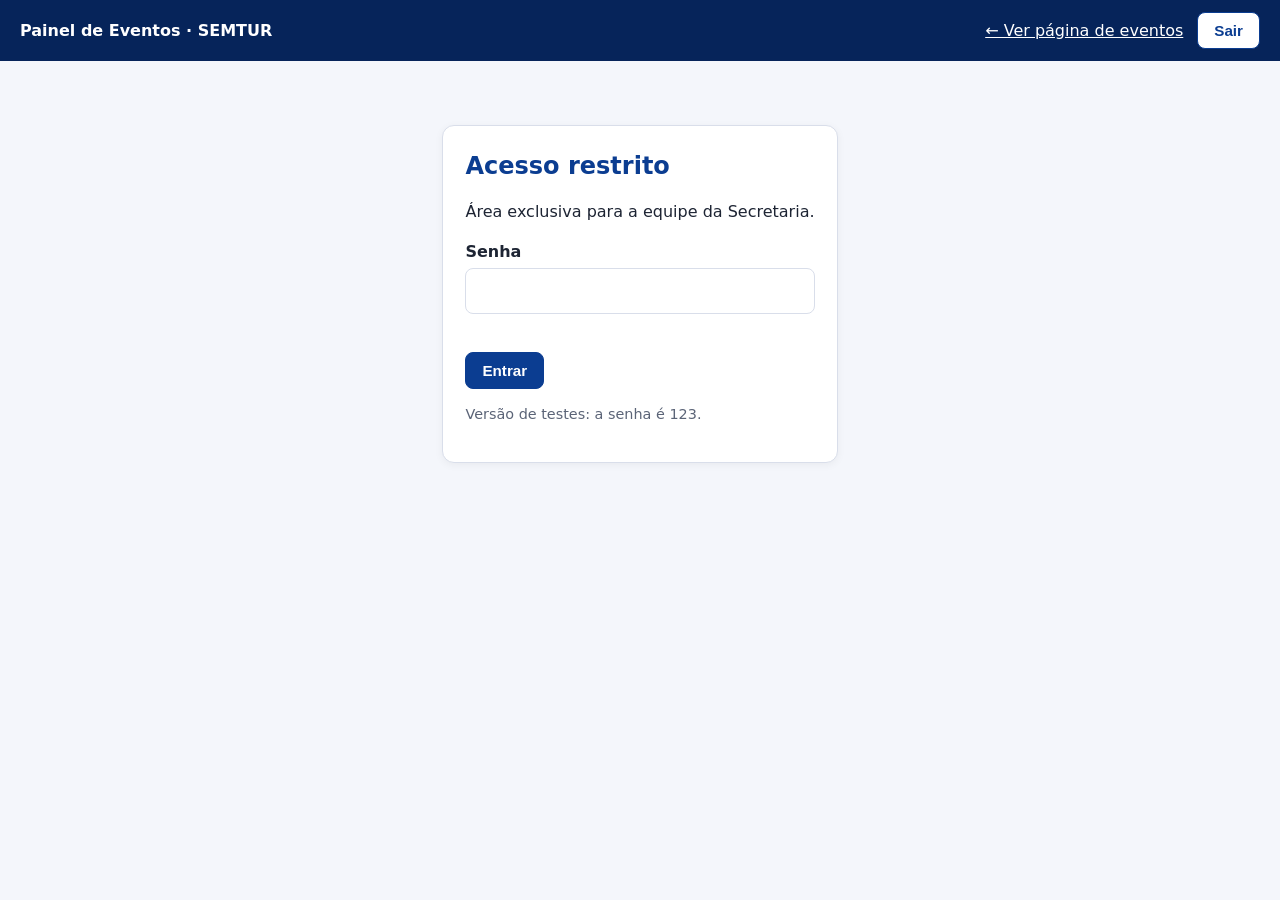
<file: Site_Prefeitura_alimentador_claude/Site Prefeitura - SEMTUR/curraisnovos.rn.gov.br/secretarias/semtur-2/admin.html>
<!DOCTYPE html>
<html lang="pt-br">
<head>
<meta charset="utf-8"><meta name="viewport" content="width=device-width, initial-scale=1">
<meta name="robots" content="noindex,nofollow">
<title>Acesso restrito - Painel de Eventos</title>
<link rel="stylesheet" href="eventos-assets/admin.css">
</head>
<body>
<header class="top"><strong>Painel de Eventos · SEMTUR</strong><span><a href="eventos.html">← Ver página de eventos</a><button id="sair" type="button" class="b">Sair</button></span></header>
<main>
<section id="login" class="card login">
  <h1>Acesso restrito</h1><p>Área exclusiva para a equipe da Secretaria.</p>
  <form id="form-login"><label class="fld"><span class="lbl">Senha</span><input id="senha" type="password" autocomplete="current-password" required></label>
  <p id="erro-login" class="erro" role="alert"></p><button class="b pri" type="submit">Entrar</button></form>
  <p class="dica">Versão de testes: a senha é 123.</p>
</section>
<section id="painel" hidden>
  <nav class="tabs"><button type="button" data-sec="eventos">Eventos</button><button type="button" data-sec="roteiros">Roteiros turísticos</button></nav>
  <div class="card"><h2 id="titulo-sec"></h2>
    <div class="modos"><button type="button" data-modo="criar">＋ Criar</button><button type="button" data-modo="alterar">✎ Alterar detalhes</button><button type="button" data-modo="excluir">🗑 Excluir</button></div>
    <div id="area"></div></div>
  <div class="card rodape"><strong>Backup:</strong><button type="button" class="b" id="exp">Exportar</button><label class="b" for="imp">Importar</label><input id="imp" type="file" accept=".json" hidden><button type="button" class="b perigo" id="rest">Restaurar exemplos</button></div>
</section>
</main>
<div id="toast" class="toast" role="status"></div>
<script src="eventos-assets/dados.js"></script>
<script src="eventos-assets/armazenamento.js"></script>
<script src="eventos-assets/admin.js"></script>
</body>
</html>
</file>
<file: Site_Prefeitura_alimentador_claude/Site Prefeitura - SEMTUR/curraisnovos.rn.gov.br/secretarias/semtur-2/eventos-assets/admin.css>
:root{--p:#0b3d91;--pd:#06245a;--g:#f4b223;--bg:#f4f6fb;--bd:#d9deea;--t:#1d2433;--m:#5b6477}
*{box-sizing:border-box}body{margin:0;background:var(--bg);color:var(--t);font:16px/1.5 Inter,system-ui,"Segoe UI",Arial,sans-serif}
.top{background:var(--pd);color:#fff;display:flex;justify-content:space-between;align-items:center;gap:12px;padding:12px 20px;flex-wrap:wrap}.top a{color:#fff;margin-right:14px}
main{max-width:980px;margin:24px auto;padding:0 16px;display:grid;gap:18px}#painel{display:grid;gap:18px}#painel[hidden]{display:none}
.card{background:#fff;border:1px solid var(--bd);border-radius:12px;padding:22px;box-shadow:0 2px 8px rgba(0,0,0,.05)}
.login{max-width:440px;margin:40px auto}h1,h2,h3{color:var(--p);margin:0 0 12px}
.fld{display:block;margin-bottom:16px}.lbl{display:block;font-weight:600;margin-bottom:4px}
input,select,textarea{width:100%;padding:10px 12px;border:1.5px solid var(--bd);border-radius:8px;font:inherit;background:#fff;color:var(--t)}
input:focus,select:focus,textarea:focus,button:focus-visible{outline:3px solid var(--g);outline-offset:1px}
.par{display:grid;grid-template-columns:1fr 1fr;gap:14px}
.b{display:inline-block;border:1.5px solid var(--p);background:#fff;color:var(--p);border-radius:8px;padding:9px 16px;font-size:.95rem;font-weight:600;cursor:pointer;margin:0}
.pri{background:var(--p);color:#fff}.perigo{border-color:#b3261e;color:#b3261e}.perigo:hover:not(:disabled){background:#b3261e;color:#fff}.b:disabled{opacity:.4;cursor:not-allowed}
.tabs{display:flex;gap:8px}.tabs button{flex:1;padding:14px;font-weight:700;font-size:1rem;border:0;border-radius:12px;background:#dfe6f5;color:var(--p);cursor:pointer}.tabs .on{background:var(--p);color:#fff}
.modos{display:grid;grid-template-columns:repeat(3,1fr);gap:10px;margin-bottom:20px}.modos button{padding:14px 8px;border:2px solid var(--bd);border-radius:10px;background:#fff;font-weight:700;font-size:.95rem;cursor:pointer;color:var(--t)}.modos .on{border-color:var(--p);background:#eaf0fd;color:var(--p)}
.itens{list-style:none;margin:14px 0 0;padding:0;display:grid;gap:10px}.itens li{display:flex;gap:12px;align-items:center;border:1px solid var(--bd);border-radius:10px;padding:10px;flex-wrap:wrap}
.itens img{width:72px;height:48px;object-fit:cover;border-radius:6px;background:#ddd}.itens li>div:nth-child(2){flex:1;min-width:140px}.itens span{display:block;color:var(--m);font-size:.85rem}.acoes{display:flex;gap:8px;flex-wrap:wrap}
.thumbs{display:flex;flex-wrap:wrap;gap:10px;margin-bottom:8px}.th{position:relative;width:120px}.th.big{width:220px}.th img{width:100%;aspect-ratio:16/10;object-fit:cover;border-radius:8px;display:block}
.th em{position:absolute;left:4px;bottom:4px;background:var(--g);font-size:.7rem;font-style:normal;font-weight:700;padding:1px 6px;border-radius:4px}
.b.x{width:26px;height:26px;padding:0;border:0;border-radius:50%;background:rgba(0,0,0,.7);color:#fff;line-height:1}.th .x{position:absolute;top:4px;right:4px}.th .l{right:34px}
.row{display:grid;grid-template-columns:130px 1fr 32px;gap:8px;margin-bottom:8px;align-items:center}
.erros{background:#fdecea;color:#8a1c14;border-radius:8px;padding:10px 14px;margin-bottom:14px}.erros:empty{display:none}.erro{color:#b3261e;min-height:1.4em;margin:0}
.toast{position:fixed;left:50%;bottom:24px;transform:translate(-50%,40px);opacity:0;pointer-events:none;padding:12px 20px;border-radius:10px;color:#fff;transition:.25s;max-width:92vw;z-index:9}.toast.show{opacity:1;transform:translate(-50%,0)}.toast.ok{background:#1b7f4b}.toast.err{background:#b3261e}
.conf{border:2px solid #b3261e;border-radius:10px;padding:18px}.conf input{max-width:260px;margin-bottom:12px}
.dica,.vazio{color:var(--m);font-size:.9rem}.rodape{display:flex;gap:10px;flex-wrap:wrap;align-items:center}.rodape label{margin:0}
@media(max-width:600px){.par,.modos{grid-template-columns:1fr}.row{grid-template-columns:90px 1fr 32px}}
</file>
